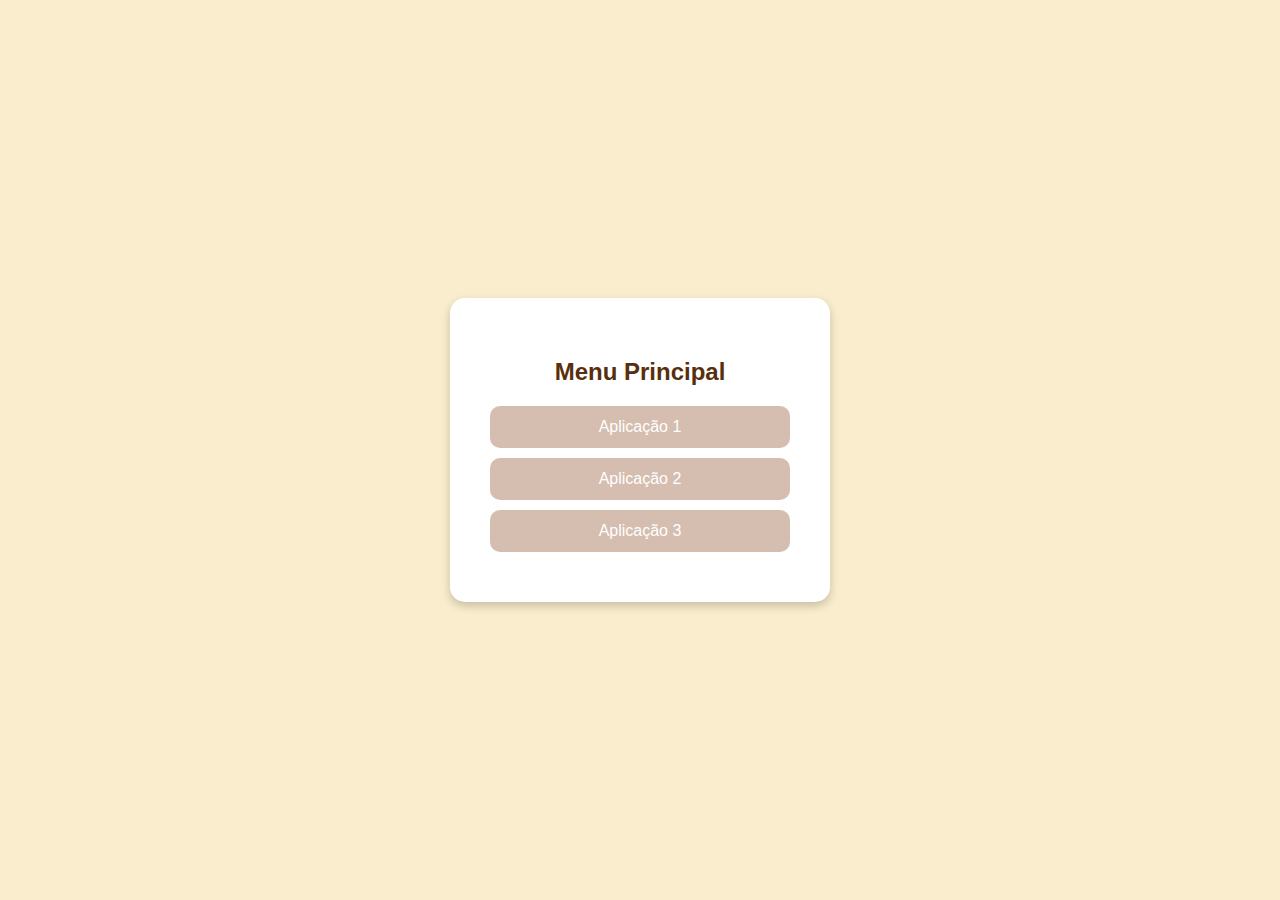
<file: JuliaVelosoApp1/target/JuliaVelosoApp1-1.0-SNAPSHOT/index.html>
<!DOCTYPE html>
<html lang="pt-br">
<head>
    <link rel="stylesheet" href="style.css" type="text/css"/>
    <link rel="icon" type="image/x-icon" href="https://64.media.tumblr.com/1c0d982b362a8275f6c4a29f245d03ee/363b4785a0112062-fb/s75x75_c1/a9045c9878481283f11387c36fcd5acafb9e52b4.gifv">
    <meta charset="UTF-8">
    <title>Menu</title>
 
</head>
<body>
    <div class="menu-container">
        <h2>Menu Principal</h2>
        <a href="aplicacao1.html">Aplicação 1</a>
        <a href="aplicacao2.html">Aplicação 2</a>
        <a href="aplicacao3.html">Aplicação 3</a>
    </div>
</body>
</html>
</file>
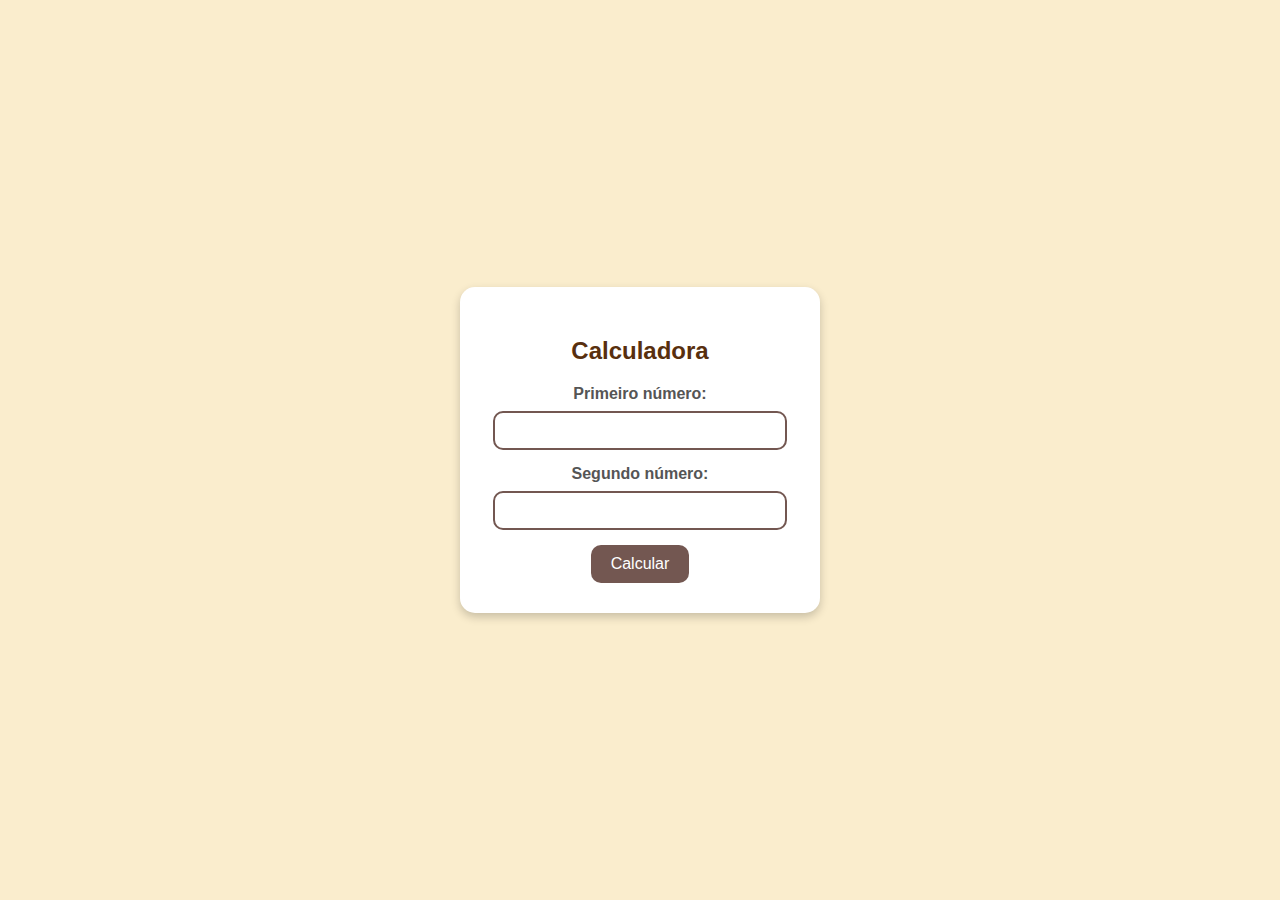
<file: JuliaVelosoApp1/target/JuliaVelosoApp1-1.0-SNAPSHOT/aplicacao1.html>
<!DOCTYPE html>
<html lang="pt-br">
<head>
    <link rel="icon" type="image/x-icon" href="https://cdn-icons-png.flaticon.com/512/342/342344.png">
    <link rel="stylesheet" href="style.css" type="text/css">


    <meta charset="UTF-8">
    <title>Calculadora - Aplicação 1</title>
 
</head>

<body>
    <div class="form-container">
        <h2>Calculadora</h2>
        <form action="calculadora" method="get">
            <label for="a">Primeiro número:</label>
            <input type="text" id="a" name="a" required>

            <label for="b">Segundo número:</label>
            <input type="text" id="b" name="b" required>

            <button type="submit">Calcular</button>
        </form>
    </div>
</body>
</html>
</file>
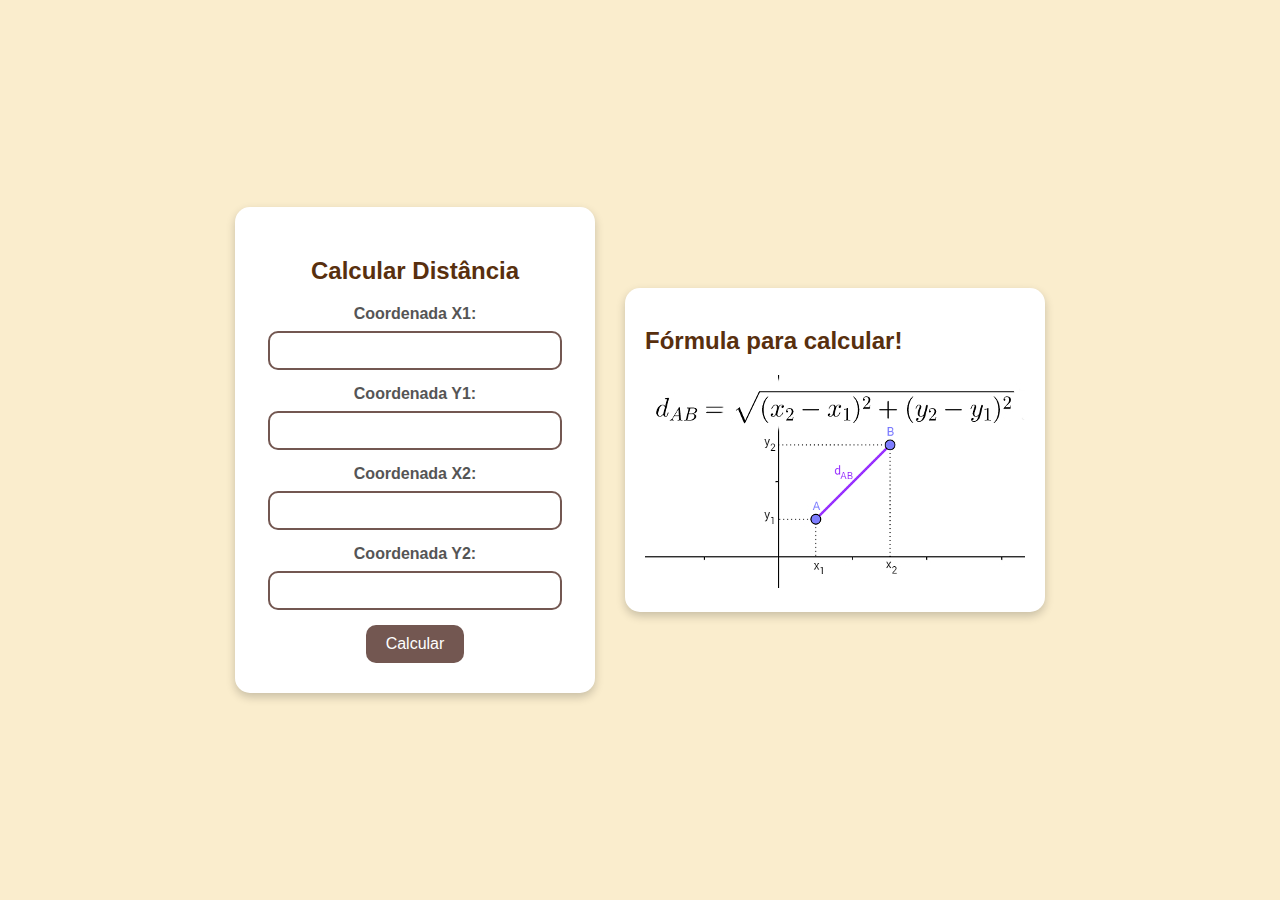
<file: JuliaVelosoApp1/target/JuliaVelosoApp1-1.0-SNAPSHOT/aplicacao2.html>
<!DOCTYPE html>
<html lang="pt-br">
    <head>
        <link rel="icon" type="image/x-icon" href="https://cdn-icons-png.flaticon.com/512/439/439902.png">
        <link rel="stylesheet" href="style.css" type="text/css"/>

        <meta charset="UTF-8">
        <title>Distância entre pontos</title>

    </head>

    <body>
    <div class="main-container">
    <div class="form-container">
        <h2>Calcular Distância</h2>
        <form action="Pontos" method="post">
            <label for="x1">Coordenada X1:</label>
            <input type="text" id="x1" name="x1" required>

            <label for="y1">Coordenada Y1:</label>
            <input type="text" id="y1" name="y1" required>

            <label for="x2">Coordenada X2:</label>
            <input type="text" id="x2" name="x2" required>

            <label for="y2">Coordenada Y2:</label>
            <input type="text" id="y2" name="y2" required>

            <button type="submit">Calcular</button>
        </form>
    </div>
        
        <div class="image-container"> 
            <h2>Fórmula para calcular!</h2>
            <img src="imagens/formula-da-distancia-entre-dois-pontos.jpg" alt="alt"/>
        </div>
    </div>       
</body>
</html>
</file>
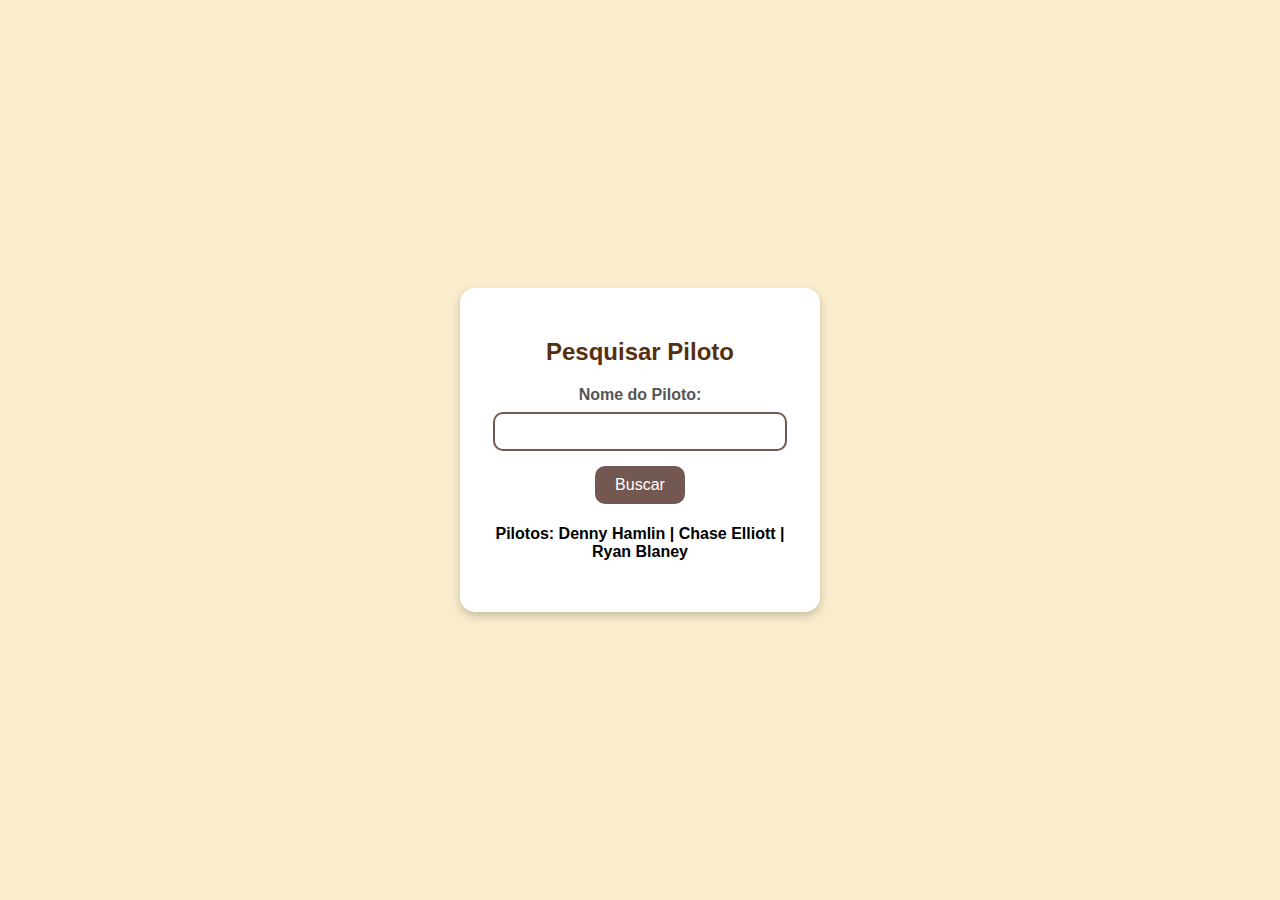
<file: JuliaVelosoApp1/target/JuliaVelosoApp1-1.0-SNAPSHOT/aplicacao3.html>
<!DOCTYPE html>
<html lang="pt-br">
<head>
    <meta charset="UTF-8">
    <title>Pesquisa de Piloto</title>
    <link rel="icon" type="image/x-icon" href="https://64.media.tumblr.com/9dab76bf1a80031db84d2aa51f4eef56/dac59b11406334cf-56/s75x75_c1/a4e5a68602964a58a7e5bf0c3a9ec92004717ccc.gifv">
    <link rel="stylesheet" href="style.css" type="text/css">

</head>
<body>
    <div class="form-container">
        <h2>Pesquisar Piloto</h2>
        <form action="Piloto" method="post">
            <label for="nome">Nome do Piloto:</label>
            <input type="text" id="nome" name="nome" required>
            <button type="submit">Buscar</button>
        </form>
        
        <h4> Pilotos: Denny Hamlin | Chase Elliott | Ryan Blaney </h4> 
    </div>
</body>
</html>
</file>
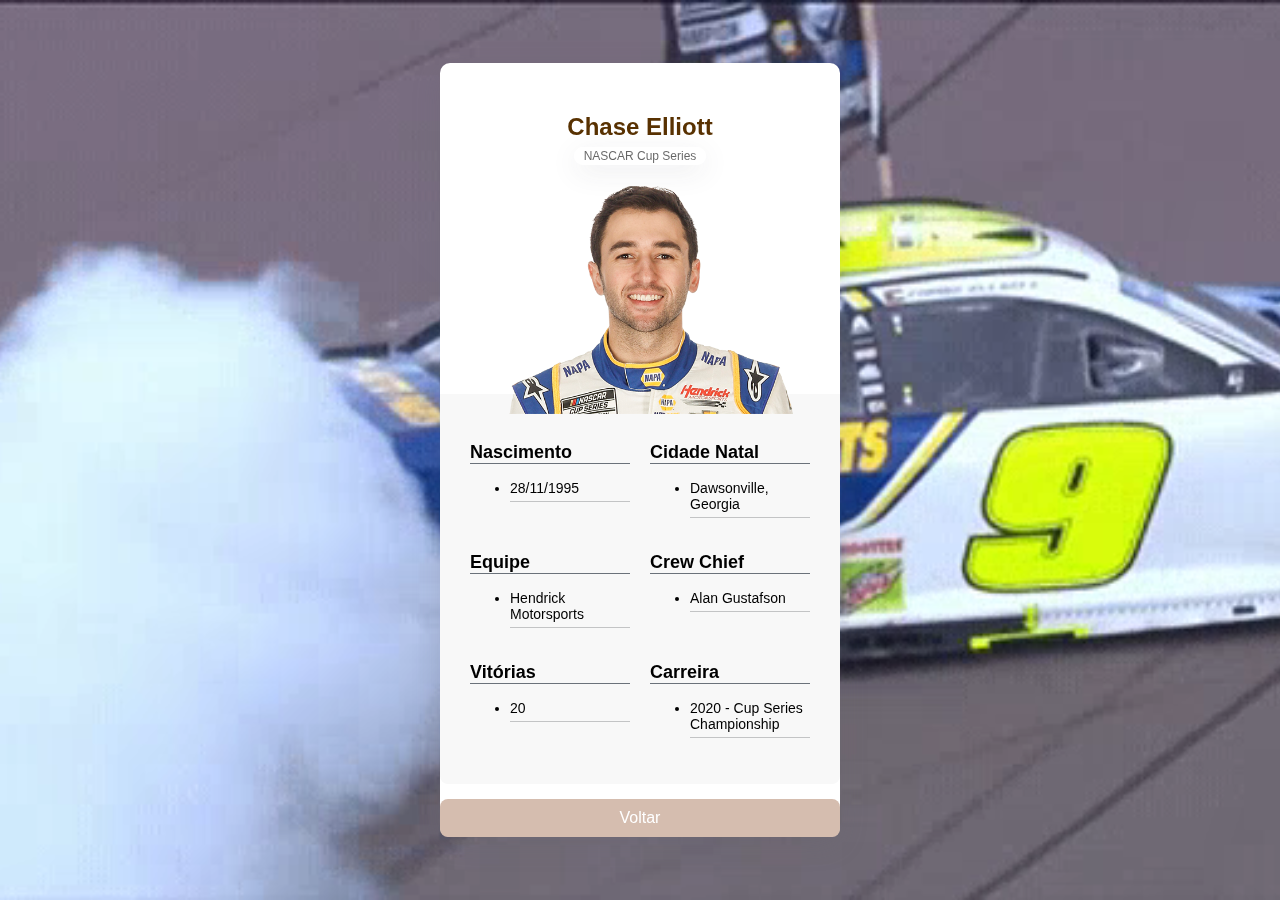
<file: JuliaVelosoApp1/target/JuliaVelosoApp1-1.0-SNAPSHOT/chaseelliott.html>
<!DOCTYPE html>
<html lang="pt-br">
<head>
    <meta charset="UTF-8">
    <title>Chase Elliott</title>
    <link rel="icon" type="image/x-icon" href="https://www.nascar.com/wp-content/uploads/sites/7/2025/01/30/9%4010x-350x290.png">
    <link rel="stylesheet" href="scrapp3/style-app3.css" type="text/css">

</head>
<body>
    <video autoplay muted loop id="video-fundo">
        <source src="imagens/burnout-chase-elliott.mp4" type="video/mp4">
        Seu navegador não suporta vídeo.
    </video>
    
    <div class="cartao-pokemon">
        <div class="cartao-topo">
            <h2 class="nome">Chase Elliott</h2>
            <span class="tipo">NASCAR Cup Series</span>

            <div class="cartao-imagem">
                <img src="imagens/chase-elliott.png" alt="Chase Elliott">
            </div>
        </div>

        <div class="cartao-informacoes">
            <div class="status">
                <h3>Nascimento</h3>
                <ul>
                    <li>28/11/1995</li>
                </ul>
            </div>
            
            <div class="status">
                <h3>Cidade Natal</h3>
                <ul>
                    <li>Dawsonville, Georgia</li>
                </ul>
            </div>
            
            <div class="status">
                <h3>Equipe</h3>
                <ul>
                    <li>Hendrick Motorsports</li>
                </ul>
            </div>
            
            <div class="status">
                <h3>Crew Chief</h3>
                <ul>
                    <li>Alan Gustafson</li>
                </ul>
            </div>

            <div class="marcas">
                <h3>Vitórias</h3>
                <ul>
                    <li>20</li>
                </ul>
            </div>
            
            <div class="marcas">
                <h3>Carreira</h3>
                <ul>
                    <li>2020 - Cup Series Championship</li>
                </ul>
            </div>
        </div>
        <a href="aplicacao3.html">Voltar</a>
    </div>
</body>
</html>
</file>
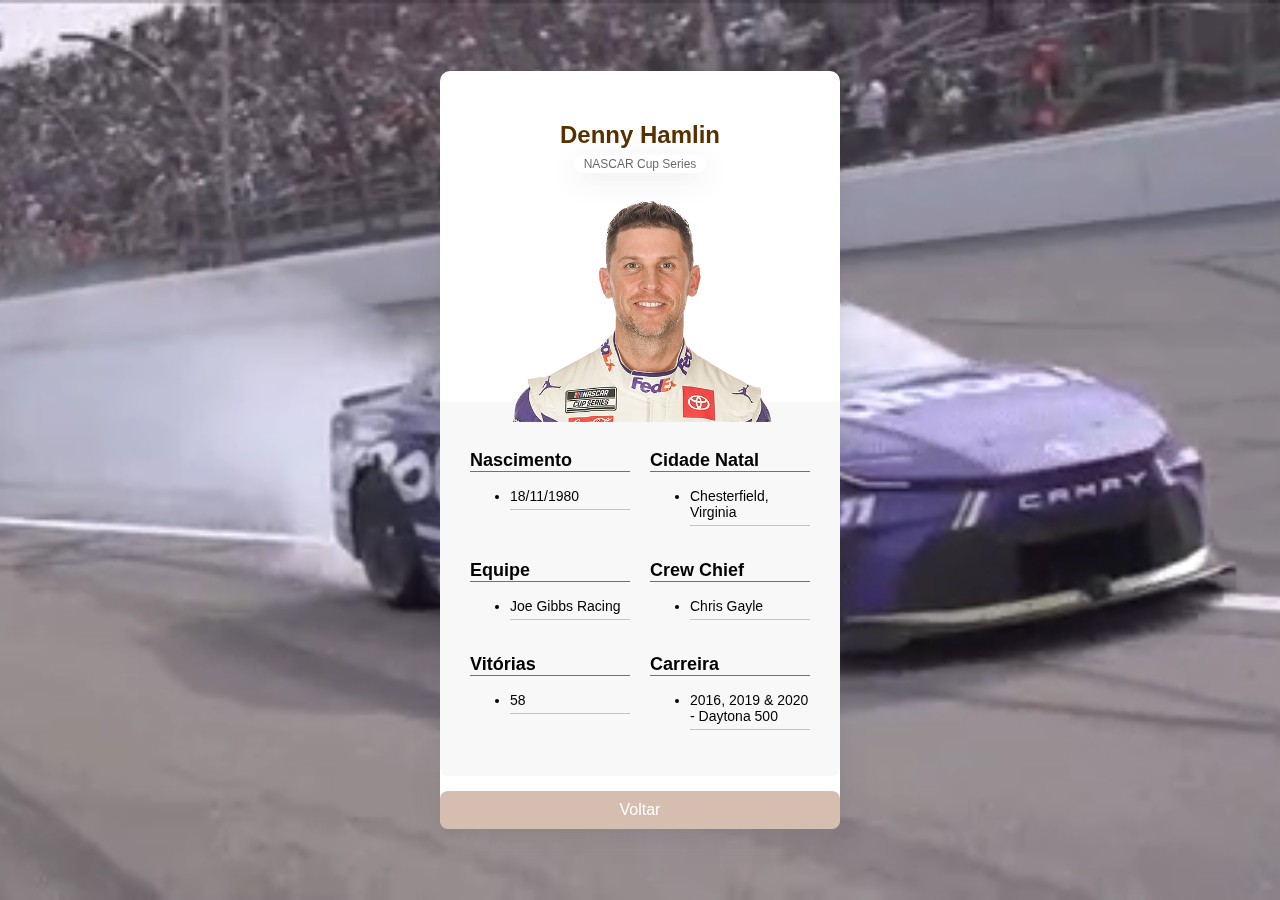
<file: JuliaVelosoApp1/target/JuliaVelosoApp1-1.0-SNAPSHOT/dennyhamlin.html>
<!DOCTYPE html>
<html lang="pt-br">
<head>
    <meta charset="UTF-8">
    <title>Denny Hamlin</title>
    <link rel="icon" type="image/x-icon" href="https://www.nascar.com/wp-content/uploads/sites/7/2025/01/30/11%4010x-350x290.png">
    <link rel="stylesheet" href="./scrapp3/style-app3.css" type="text/css"/>

</head>
<body>
    <video autoplay muted loop id="video-fundo">
        <source src="imagens/denny-hamlin-toyota-carmy.mp4" type="video/mp4">
        Seu navegador não suporta vídeo.
    </video>
    
    <div class="cartao-pokemon">
        <div class="cartao-topo">
            <h2 class="nome">Denny Hamlin</h2>
            <span class="tipo">NASCAR Cup Series</span>

            <div class="cartao-imagem">
                <img src="imagens/denny-hamlin.png" alt="Denny Hamlin">
            </div>
        </div>

        <div class="cartao-informacoes">
            <div class="status">
                <h3>Nascimento</h3>
                <ul>
                    <li>18/11/1980</li>
                </ul>
            </div>
            
            <div class="status">
                <h3>Cidade Natal</h3>
                <ul>
                    <li>Chesterfield, Virginia</li>
                </ul>
            </div>
            
            <div class="status">
                <h3>Equipe</h3>
                <ul>
                    <li>Joe Gibbs Racing</li>
                </ul>
            </div>
            
            <div class="status">
                <h3>Crew Chief</h3>
                <ul>
                    <li>Chris Gayle</li>
                </ul>
            </div>

            <div class="marcas">
                <h3>Vitórias</h3>
                <ul>
                    <li>58</li>
                </ul>
            </div>
            
            <div class="marcas">
                <h3>Carreira</h3>
                <ul>
                    <li>2016, 2019 & 2020 - Daytona 500</li>
                </ul>
            </div>
        </div>
        <a href="aplicacao3.html">Voltar</a>
    </div>
</body>
</html>
</file>
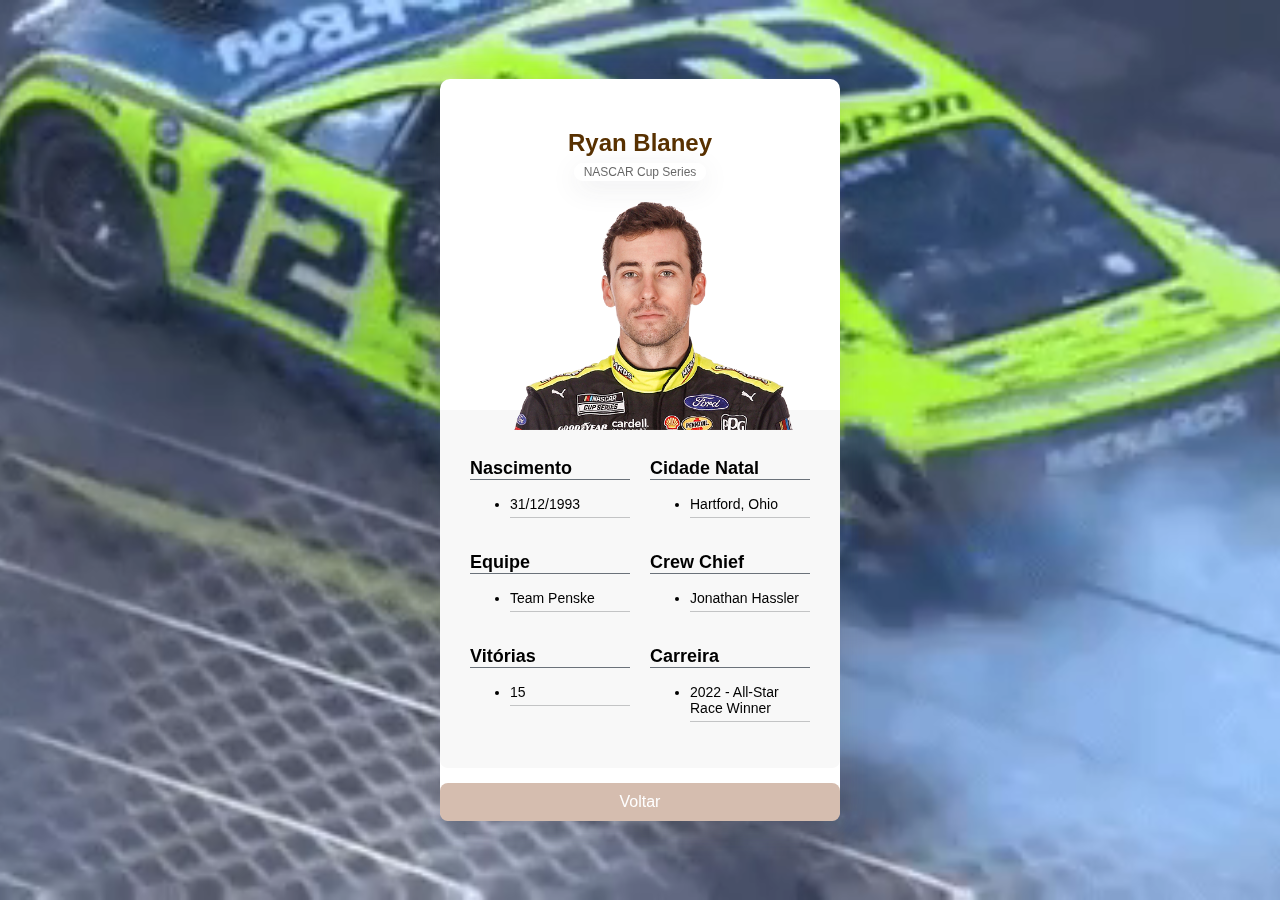
<file: JuliaVelosoApp1/target/JuliaVelosoApp1-1.0-SNAPSHOT/ryanblaney.html>
<!DOCTYPE html>
<html lang="pt-br">
<head>
    <meta charset="UTF-8">
    <title>Denny Hamlin</title>
    <link rel="icon" type="image/x-icon" href="https://www.nascar.com/wp-content/uploads/sites/7/2025/01/30/12%4010x-350x290.png">
    <link rel="stylesheet" href="./scrapp3/style-app3.css" type="text/css"/>

</head>
<body>
    <video autoplay muted loop id="video-fundo">
        <source src="imagens/ryan-blaney.mp4" type="video/mp4">
        Seu navegador não suporta vídeo.
    </video>
    
    <div class="cartao-pokemon">
        <div class="cartao-topo">
            <h2 class="nome">Ryan Blaney</h2>
            <span class="tipo">NASCAR Cup Series</span>

            <div class="cartao-imagem">
                <img src="imagens/ryan-blaney.png" alt="Denny Hamlin">
            </div>
        </div>

        <div class="cartao-informacoes">
            <div class="status">
                <h3>Nascimento</h3>
                <ul>
                    <li>31/12/1993</li>
                </ul>
            </div>
            
            <div class="status">
                <h3>Cidade Natal</h3>
                <ul>
                    <li>Hartford, Ohio</li>
                </ul>
            </div>
            
            <div class="status">
                <h3>Equipe</h3>
                <ul>
                    <li>Team Penske</li>
                </ul>
            </div>
            
            <div class="status">
                <h3>Crew Chief</h3>
                <ul>
                    <li>Jonathan Hassler</li>
                </ul>
            </div>

            <div class="marcas">
                <h3>Vitórias</h3>
                <ul>
                    <li>15</li>
                </ul>
            </div>
            
            <div class="marcas">
                <h3>Carreira</h3>
                <ul>
                    <li>2022 - All-Star Race Winner</li>
                </ul>
            </div>
        </div>
        <a href="aplicacao3.html">Voltar</a>
    </div>
</body>
</html>
</file>
<file: JuliaVelosoApp1/target/JuliaVelosoApp1-1.0-SNAPSHOT/style.css>
body {
    background-color: #faedcd; /* fundo rosa claro */
    font-family: Arial, sans-serif;
    display: flex;
    justify-content: center;
    align-items: center;
    height: 100vh;
    margin: 0;
}

.menu-container {
    background-color: #fff;
    padding: 40px;
    border-radius: 15px;
    box-shadow: 0 4px 10px rgba(0,0,0,0.2);
    text-align: center;
    width: 300px;
}

h2 {
    margin-bottom: 20px;
    color: #582f0e; /* rosa mais forte */
}

a {
    display: block;
    background-color: #d5bdaf;
    color: white;
    text-decoration: none;
    padding: 12px;
    margin: 10px 0;
    border-radius: 10px;
    transition: 0.3s;
    font-size: 16px;
}

a:hover {
    background-color: #e3d5ca;
}

body {
    background-color: #faedcd; /* rosa claro */
    font-family: Arial, sans-serif;
    display: flex;
    justify-content: center;
    align-items: center;
    height: 100vh;
    margin: 0;
}

.form-container {
    background-color: #fff;
    padding: 30px;
    border-radius: 15px;
  
    box-shadow: 0 4px 10px rgba(0,0,0,0.2);
    text-align: center;
    width: 300px;
}

h2 {
    margin-bottom: 20px;
    color: #582f0e;
}

label {
    display: block;
    margin-bottom: 8px;
    font-weight: bold;
    color: #555;
}

input[type="text"] {
    width: 90%;
    padding: 10px;
    margin-bottom: 15px;
    border: 2px solid #735751;
    border-radius: 10px;
    outline: none;
    transition: 0.3s;
}

input[type="text"]:focus {
    border-color: #d63384;
    box-shadow: 0 0 5px #735751;
}

button {
    background-color: #735751;
    color: white;
    border: none;
    padding: 10px 20px;
    border-radius: 10px;
    cursor: pointer;
    font-size: 16px;
    transition: 0.3s;
}

button:hover {
    background-color: #e3d5ca;
}

.main-container {
    display: flex;
    gap: 30px; /* espaço entre formulário e imagem */
    align-items: center;
    justify-content: center;
}

.image-container {
    background: #fff;
    padding: 20px;
    border-radius: 15px;
    box-shadow: 0 4px 10px rgba(0,0,0,0.2);
}

.image-container img {
    max-width: 400px;
    height: auto;
    border-radius: 10px;
}

.cartao-pokemon {

}
</file>
<file: JuliaVelosoApp1/target/JuliaVelosoApp1-1.0-SNAPSHOT/scrapp3/style-app3.css>
#video-fundo {
    position: fixed;  /* Fixa no fundo */
    top: 0;
    left: 0;
    width: 100%;
    height: 100%;
    object-fit: cover; /* Cobre toda a tela sem distorcer */
    z-index: -1;       /* Fica atrás do conteúdo */
}


body {

    font-family: Arial, sans-serif;
    display: flex;
    justify-content: center;
    align-items: center;
    height: 100vh;
    margin: 0;
}

.cartao-pokemon {
    box-shadow: rgba(100, 100, 111, 0.2) 0px 7px 29px 0px;
    border-radius: 10px;
    background-color: white;
    width: 400px;
}

.cartao-topo {
    padding: 30px 40px 0;
    text-align: center;
}

.nome {
    margin-bottom: 5px;
    font-size: 24px;
    font-weight: bold;
    color: #583101;
}

.tipo {
    font-size: 12px;
    background-color: white;
    opacity: 0.6;
    border-radius: 10px;
    padding: 2px 10px;
    box-shadow: rgba(100, 100, 111, 0.2) 0px 7px 29px 0px;
}

.cartao-imagem {
    width: 250px;
    height: 250px;
    margin: auto 0;
}

.cartao-imagem img {
    max-height: 100%;
    display: block;

}

.cartao-informacoes {
    display: flex;
    flex-flow: row wrap;
    justify-content: space-between;
    background-color: #f8f8f8;
    padding: 30px;
    margin-top: -20px;
    border-bottom-left-radius: 8px;
    border-bottom-right-radius: 8px;
}

.cartao-informacoes h3 {
    font-size: 18px;
    margin-bottom: 10px;
    border-bottom: 1px solid #6B727A;
}

.status, .marcas {
    width: 160px;
}

.status ul li, .marcas ul li {
    border-bottom: 1px solid #C3C4C5;
    padding-bottom: 5px;
    margin-bottom: 5px;
    font-size: 14px;
}

a {
    display: block;
    text-align: center;
    margin-top: 15px;
    text-decoration: none;
    color: white;
    background-color: #d5bdaf;
    padding: 10px;
    border-radius: 8px;
}

a:hover {
    background-color: #e3d5ca;
}
.cartao-informacoes {

}
</file>
